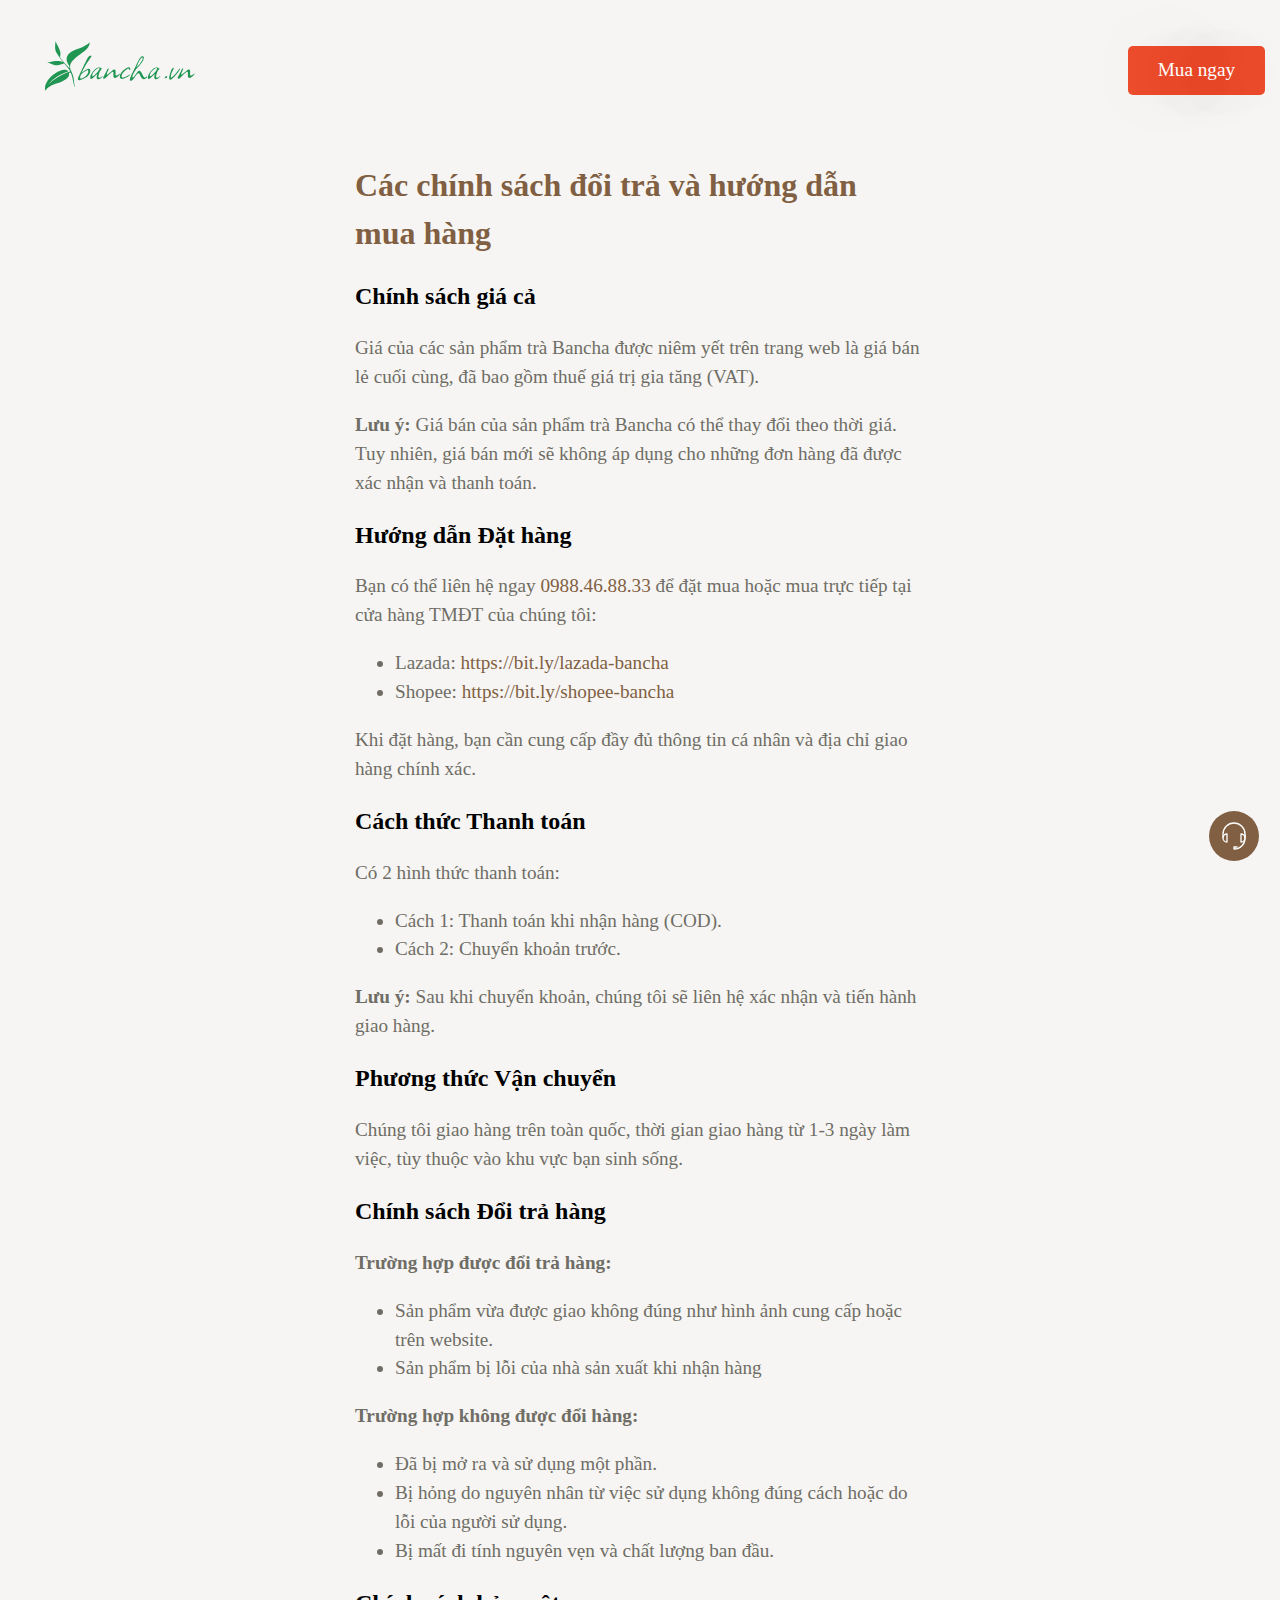
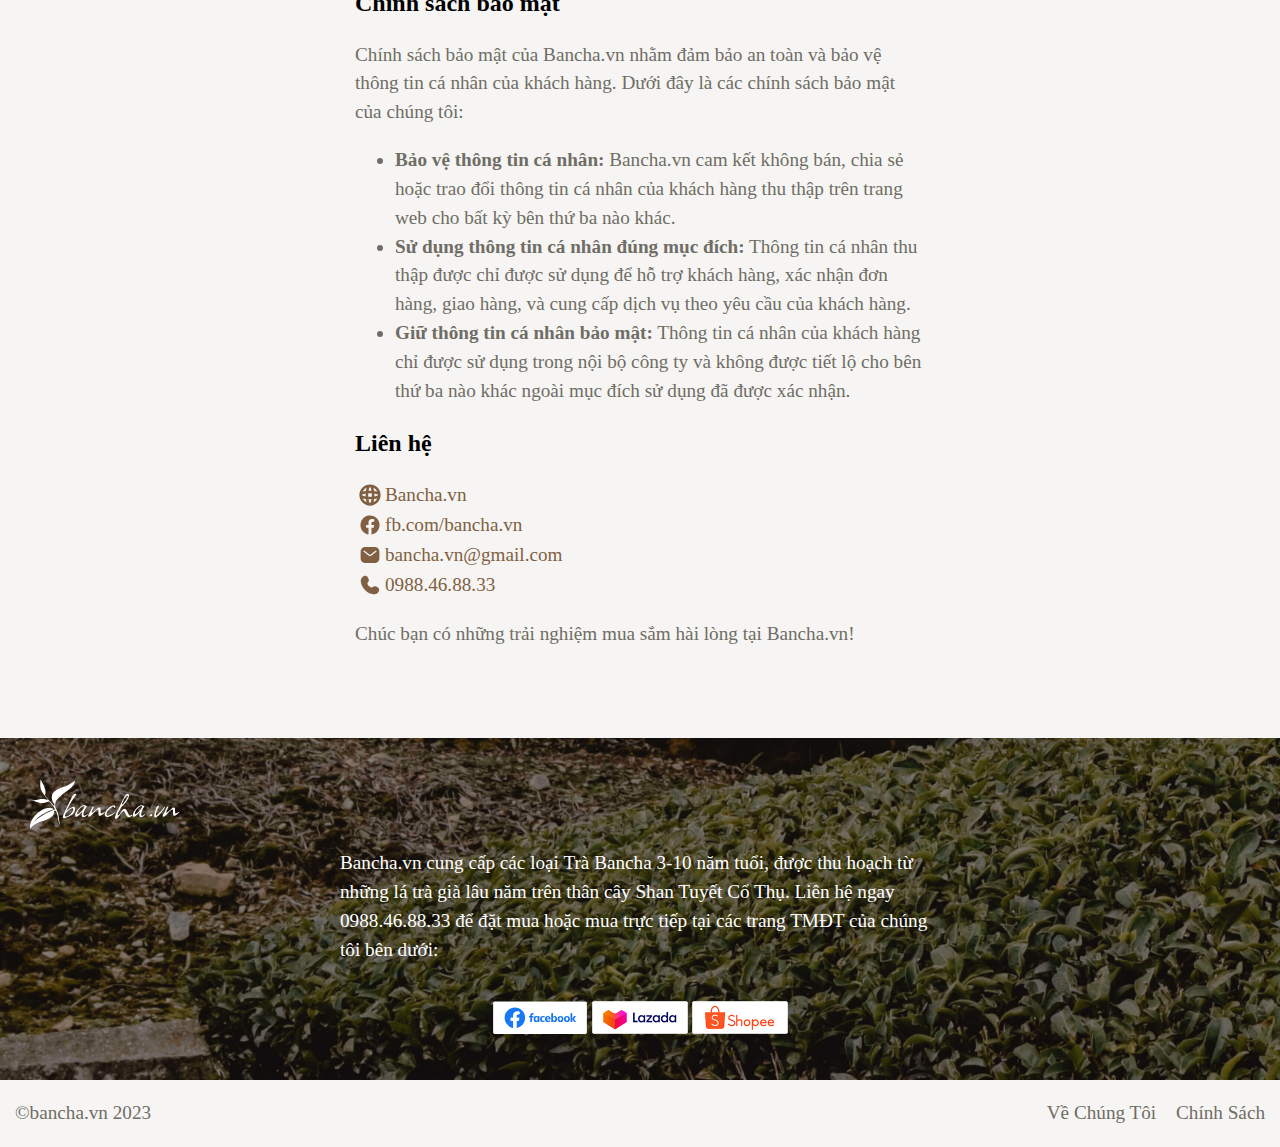
<file: chinh-sach.html>
<!DOCTYPE html>
<html lang="en">

<head>
    <meta charset="UTF-8">
    <meta http-equiv="X-UA-Compatible" content="IE=edge">
    <meta name="viewport" content="width=device-width, initial-scale=1.0">
    <title>Chính sách đổi trả - bancha.vn</title>
    <link rel="icon" type="image/png" href="https://www.bancha.vn/img/favicon.svg">
    <!-- <link rel="icon" type="image/png" href="https://www.gaolut.com/themes/gaolut/assets/images/favicon.svg"> -->
    <meta property="og:image" content="img/share.jpg">
    <link rel="stylesheet" href="css/top.css">
    <!-- Google tag (gtag.js) -->
    <script async src="https://www.googletagmanager.com/gtag/js?id=G-Y4ZJVFGHLF"></script>
    <script>
        window.dataLayer = window.dataLayer || [];
        function gtag() { dataLayer.push(arguments); }
        gtag('js', new Date());

        gtag('config', 'G-Y4ZJVFGHLF');
    </script>
</head>

<body>
    <header class="pt-30 no-bg">
        <div class="container">
            <div class="d-flex justify-between align-items-center" id="menus">
                <div class="d-flex align-items-center">
                    <a href="/"><img src="img/brown-bancha-logo.svg" class="logo"></a>
                </div>
                <div class="d-flex align-items-center">
                    <a href="mua-tra-bancha-o-dau-tot.html#top-div" class="primary-btn">Mua ngay</a>
                </div>
            </div>
            <div id="mainNav" class="overlay">
                <a href="javascript:void(0)" class="closebtn" onclick="closeNav()">&times;</a>
                <div class="overlay-content pb-15">
                    <a href="/">Tất cả những gì bạn cần biết về Trà Bancha</a>
                    <a href="tra-bancha-va-tuong-tamari.html">Trà Bancha và Tương Tamari - “Shō-Ban”</a>
                    <a href="cach-lam-va-cach-pha-tra-bancha.html">Cách làm và cách pha trà Bancha</a>
                    <a href="cach-pha-tra-bancha-theo-cong-thuc-thay-tue-hai.html">Cách pha trà Bancha theo công thức
                        Thầy Tuệ Hải</a>
                    <a href="tra-bancha-gao-lut.html">Trà Bancha gạo lứt</a>
                    <a href="tra-bancha-shan-tuyet.html">Trà Bancha Shan Tuyết</a>
                    <a href="mua-tra-bancha-o-dau-tot.html#top-div">Mua trà Bancha ở đâu tốt?</a>
                </div>
            </div>
            <div id="subNav" class="overlay">
                <a href="javascript:void(0)" class="closebtn" onclick="closeSubNav()">&times;</a>
                <div class="overlay-content pb-15">
                    <a href="#gioi-thieu-bancha">Giới thiệu về Trà Bancha</a>
                    <a href="#duong-sinh-oshawa">Phương pháp dưỡng sinh Oshawa kết hợp với trà bancha</a>
                    <a href="#pha-bancha-chua-benh">Cách pha trà bancha kết hợp chữa bệnh</a>
                    <a href="#loi-ich-cua-bancha">Lợi ích của trà dưỡng sinh Bancha</a>
                    <a href="#sencha-va-bancha">Sự khác biệt giữa Trà Sencha và Bancha là gì?</a>
                    <a href="#bancha-shan-tuyet">Trà Bancha Shan Tuyết - Sự hài hòa của 2 nền văn hóa trà Nhật Bản và
                        Việt Nam</a>
                    <a href="#bancha-trong-o-dau">Trà Bancha được trồng ở đâu?</a>
                </div>
            </div>

            <script>
                function openNav() {
                    document.getElementById("mainNav").style.display = "block";
                }

                function closeNav() {
                    document.getElementById("mainNav").style.display = "none";
                }
                function openSubNav() {
                    document.getElementById("subNav").style.display = "block";
                }

                function closeSubNav() {
                    document.getElementById("subNav").style.display = "none";
                }
            </script>
        </div>
    </header>

    <section class="max-width-600 m-auto mt-50 mb-60 content pr-15 pl-15">
        <h1>Các chính sách đổi trả và hướng dẫn mua hàng</h1>

        <h2>Chính sách giá cả</h2>
        <p>Giá của các sản phẩm trà Bancha được niêm yết trên trang web là giá bán lẻ cuối cùng, đã bao gồm thuế giá trị
            gia tăng (VAT).</p>
        <p><strong>Lưu ý:</strong> Giá bán của sản phẩm trà Bancha có thể thay đổi theo thời giá. Tuy nhiên, giá bán mới
            sẽ không áp dụng cho những đơn hàng đã được xác nhận và thanh toán.</p>

        <h2>Hướng dẫn Đặt hàng</h2>
        <p>Bạn có thể liên hệ ngay <a href="tel:0988468833" class="brown">0988.46.88.33</a> để đặt mua hoặc mua trực tiếp tại cửa hàng
            TMĐT của chúng tôi:</p>
        <ul>
            <li>Lazada: <a href="https://bit.ly/lazada-bancha" target="_blank" class="brown">https://bit.ly/lazada-bancha</a></li>
            <li>Shopee: <a href="https://bit.ly/shopee-bancha" target="_blank" class="brown">https://bit.ly/shopee-bancha</a></li>
        </ul>
        <p>Khi đặt hàng, bạn cần cung cấp đầy đủ thông tin cá nhân và địa chỉ giao hàng chính xác.</p>

        <h2>Cách thức Thanh toán</h2>
        <p>Có 2 hình thức thanh toán:</p>
        <ul>
            <li>Cách 1: Thanh toán khi nhận hàng (COD).</li>
            <li>Cách 2: Chuyển khoản trước.</li>
        </ul>
        <p><strong>Lưu ý:</strong> Sau khi chuyển khoản, chúng tôi sẽ liên hệ xác nhận và tiến hành giao hàng.</p>

        <h2>Phương thức Vận chuyển</h2>
        <p>Chúng tôi giao hàng trên toàn quốc, thời gian giao hàng từ 1-3 ngày làm việc, tùy thuộc vào khu vực bạn sinh
            sống.</p>

        <h2>Chính sách Đổi trả hàng</h2>
        <p><b>Trường hợp được đổi trả hàng:</b></p>
        <ul>
            <li>Sản phẩm vừa được giao không đúng như hình ảnh cung cấp hoặc trên website.</li>
            <li>Sản phẩm bị lỗi của nhà sản xuất khi nhận hàng</li>
        </ul>
        <p><b>Trường hợp không được đổi hàng:</b></p>
        <ul>
            <li>Đã bị mở ra và sử dụng một phần.</li>
            <li>Bị hỏng do nguyên nhân từ việc sử dụng không đúng cách hoặc do lỗi của người sử dụng.</li>
            <li>Bị mất đi tính nguyên vẹn và chất lượng ban đầu.</li>
        </ul>

        <h2>Chính sách bảo mật</h2>
        <p>Chính sách bảo mật của Bancha.vn nhằm đảm bảo an toàn và bảo vệ thông tin cá nhân của khách hàng. Dưới đây là
            các chính sách bảo mật của chúng tôi:</p>
        <ul>
            <li><strong>Bảo vệ thông tin cá nhân:</strong> Bancha.vn cam kết không bán, chia sẻ hoặc trao đổi thông tin
                cá nhân của khách hàng thu thập trên trang web cho bất kỳ bên thứ ba nào khác.</li>
            <li><strong>Sử dụng thông tin cá nhân đúng mục đích:</strong> Thông tin cá nhân thu thập được chỉ được sử
                dụng để hỗ trợ khách hàng, xác nhận đơn hàng, giao hàng, và cung cấp dịch vụ theo yêu cầu của khách
                hàng.</li>
            <li><strong>Giữ thông tin cá nhân bảo mật:</strong> Thông tin cá nhân của khách hàng chỉ được sử dụng trong
                nội bộ công ty và không được tiết lộ cho bên thứ ba nào khác ngoài mục đích sử dụng đã được xác nhận.
            </li>
        </ul>

        <h2>Liên hệ</h2>
        <div class="d-flex align-items-center">
            <img src="img/website.svg" class="max-width-30 mr-10">
            <a href="https://bancha.vn" class="brown">Bancha.vn</a>
        </div>
        <div class="d-flex align-items-center">
            <img src="img/fanpage.svg" class="max-width-30 mr-10">
            <a href="https://fb.com/bancha.vn" class="brown" target="_blank">fb.com/bancha.vn</a>
        </div>
        <div class="d-flex align-items-center">
            <img src="img/email.svg" class="max-width-30 mr-10">
            <a href="mailto:bancha.vn@gmail.com" class="brown">bancha.vn@gmail.com</a>
        </div>
        <div class="d-flex align-items-center">
            <img src="img/dien-thoai.svg" class="max-width-30 mr-10">
            <a href="tel:+84988468833" class="brown">0988.46.88.33</a>
        </div>

        <p>Chúc bạn có những trải nghiệm mua sắm hài lòng tại Bancha.vn!</p>

    </section>

    <footer class="pt-30">
        <div class="light-bg">
            <img src="img/bancha-logo.svg">
            <p class="mt-0 max-width-600 m-auto mb-30">Bancha.vn cung cấp các loại Trà Bancha 3-10 năm tuổi, được thu
                hoạch từ những lá trà già lâu năm trên thân cây Shan Tuyết Cổ Thụ. Liên hệ ngay 0988.46.88.33 để đặt mua
                hoặc mua trực tiếp tại các trang TMĐT của chúng tôi bên dưới:</p>
            <div class="d-flex align-items-center justify-center">
                <a href="https://www.facebook.com/bancha.vn" target="_blank"><img src="img/facebook.svg"
                        class="max-width-100"></a>
                <!-- <a href="https://www.facebook.com/bancha.vn" target="_blank"><img src="img/bancha-group.svg"></a> -->
                <a href="https://www.lazada.vn/shop/bancha-vn" target="_blank"><img src="img/lazada.png"
                        class="max-width-100"></a>
                <a href="https://shopee.vn/bancha.vn" target="_blank"><img src="img/shopee.png"
                        class="max-width-100"></a>
            </div>
        </div>
        <div class="d-flex container justify-between align-items-center pl-15 pr-15">
            <p>©bancha.vn 2023</p>
            <div>
                <a href="ve-chung-toi.html" class="mr-15">Về Chúng Tôi</a>
                <a href="chinh-sach.html">Chính Sách</a>
            </div>
        </div>
    </footer>
    <button id="toTop"><img src="img/back-to-top.svg"></button>
    <div class="contacts">
        <button id="contact" class="pos-fixed"><img src="img/contact.svg"></button>
        <div id="zalo-mess" class="pos-fixed">
            <a href="https://zalo.me/84988468833" id="zalo"><img src="img/zalo.svg"></a>
            <a href="https://m.me/bancha.vn" id="messenger" target="_blank"><img src="img/messenger.svg"></a>
            <a id="phone" href="tel:+84988468833"><img src="img/phone.svg"></a>
        </div>
    </div>

    <link rel="stylesheet" href="css/style.css">
    <script src="js/jquery.min.js"></script>
    <script src="js/main.js"></script>
</body>

</html>
</file>
<file: css/top.css>
body {
    font-size: 1.2em;
}

@font-face {
    font-family: Allison;
    src: url(../fonts/Allison-Regular.ttf);
}

header {
    color: white;
    background: url(../img/bancha-banner.jpg) center;
    background-size: cover;
    text-shadow: 0px 0px 70px black;
    z-index: 1;
}

header a {
    padding: 0 30px;
}

body {
    line-height: 1.5;
    margin: 0;
    background: #F6F5F3;
    color: #6F6D65;
}

.uppercase {
    text-transform: uppercase;
}

a {
    color: white;
    text-decoration: none;
}

.font-96 {
    font-size: 250px;
    line-height: 0.7;
    font-family: Allison;
}

.mb-0 {
    margin-bottom: 0;
}

.mb-30 {
    margin-bottom: 30px;
}

.container {
    max-width: 1300px;
    margin: auto;
}

.pt-30 {
    padding-top: 30px;
}

.pr-15 {
    padding-right: 15px;
}

.pr-30 {
    padding-right: 30px;
}

.pr-60 {
    padding-right: 60px;
}

.pb-15 {
    padding-bottom: 15px;
}

.pb-100 {
    padding-bottom: 100px;
}

.pl-15 {
    padding-left: 15px;
}

.pl-30 {
    padding-left: 30px;
}

.text-center {
    text-align: center;
}

.d-flex {
    display: flex;
}

.justify-center {
    justify-content: center;
}

.text-right {
    text-align: right;
}

.d-inline-block {
    display: inline-block;
}

a:hover {
    opacity: 0.8;
    transition: 0.5s;
}

.categories {
    min-width: 1000px;
}

.categories a {
    width: 12.4%;
    height: 130px;
    display: inline-block;
    margin: 0.05%;
}

.align-items-end {
    align-items: flex-end;
}

* {
    box-sizing: border-box;
}

.flex-wrap {
    flex-wrap: wrap;
}

.category {
    height: 100%;
}

.category p {
    background-image: linear-gradient(to bottom, rgba(255, 0, 0, 0), rgba(0, 0, 0, 0.5));
    height: 100%;
    margin: 0;
}

html {
    scroll-behavior: smooth;
}

.overlay {
    height: 100%;
    width: 100%;
    display: none;
    position: fixed;
    z-index: 1;
    top: 0;
    left: 0;
    background-color: rgb(0, 0, 0);
    background-color: rgba(0, 0, 0, 0.9);
    overflow: scroll;
}

.overlay-content {
    position: relative;
    top: 10px;
    width: 100%;
    text-align: center;
    margin-top: 30px;
}

.overlay a {
    padding: 8px;
    text-decoration: none;
    color: #818181;
    display: block;
    transition: 0.3s;
}

.overlay a:hover,
.overlay a:focus {
    color: #f1f1f1;
}

.overlay .closebtn {
    position: absolute;
    top: 7px;
    font-size: 40px;
    line-height: 0.5;
}

.mobile-menu {
    display: none;
}

.justify-between {
    justify-content: space-between;
}

.uppercase .overlay-content a span a {
    text-transform: none;
}

.submenu-img {
    width: 18px;
}

header .justify-between {
    padding: 0 15px;
}

#mainNav .closebtn {
    left: 8px;
}

#subNav .closebtn {
    right: 4px;
}

.overflow-scroll {
    overflow: scroll;
}

.align-items-center {
    align-items: center;
}

.primary-btn {
    background: #ee4d2d;
    padding: 10px 30px;
    border-radius: 5px;
}

.no-bg {
    background: none;
}

.logo {
    width: 150px;
}

@media screen and (max-height: 450px) {
    .overlay a {
        font-size: 20px
    }

    .overlay .closebtn {
        font-size: 40px;
        top: 15px;
        right: 35px;
    }
}

@media screen and (max-width:992px) {
    .font-96 {
        font-size: 70px;
    }

    .pb-100 {
        padding-bottom: 60px;
    }
}

@media screen and (max-width:767px) {
    .mobile-menu {
        display: block;
    }

    header.pt-30 {
        padding-top: 0;
    }

    header .justify-between {
        position: fixed;
        width: 100%;
        top: 0;
    }

    header .justify-center {
        padding-top: 60px;
    }

    .darkHeader {
        background: black;
    }

    .font-96 {
        font-size: 80px;
    }

    .logo {
        width: 90px;
        vertical-align: middle;
    }

    .pb-100 {
        padding-bottom: 40px;
    }

    .content h1 {
        font-size: 28px;
    }

    .primary-btn {
        padding: 5px 15px;
        margin: 0 15px 0 0;
    }

    header a {
        padding: 0 15px;
    }

    header .justify-between {
        padding: 10px 15px;
    }
}

@media screen and (max-width:600px) {}
</file>
<file: css/style.css>
.sidebar a {
    color: rgba(63, 49, 48, 0.5);
    display: block;
    padding: 15px 40px 10px 0;
    border-bottom: 1px solid rgba(63, 49, 48, 0.1);
    position: relative;
}

.sidebar {
    width: 25%;
    position: sticky;
    top: 0;
    border: 2px solid #6B6660;
    padding: 0 20px;
}

.sidebar a:last-child {
    border-bottom: none;
}

.sidebar a.active,
.sidebar a:hover {
    color: rgba(63, 49, 48, 1);
    transition: 0.5s;
}

.sidebar a.active::after {
    content: url(../img/sidebar-active.svg);
    position: absolute;
    right: -1px;
    top: 11px;
}

.mt-0 {
    margin-top: 0;
}

.mt-50 {
    margin-top: 50px;
}

.content h1 {
    font-size: 32px;
    margin-top: 0;
    color: #815F42;
}

.content h2 {
    font-size: 24px;
    margin-top: 0;
    color: black;
}

h3 {
    color: #6F6D65;
}

.pl-60 {
    padding-left: 60px;
}

.pt-30 {
    padding-top: 30px;
}

.pt-60 {
    padding-top: 60px;
}

.content {
    width: 50%;
}

.w-100 {
    width: 100%;
}

.align-items-start {
    align-items: flex-start;
}

.content-menu {
    width: 25%;
    position: sticky;
    top: 0;
}

.content-menu nav {
    background: rgba(0, 0, 0, 0.05);
    padding: 15px 30px;
}

.content-menu a {
    color: #3F3130;
    opacity: 0.5;
    margin: 0 0 15px;
    display: block;
}

.content-menu a:hover,
.content-menu a.active {
    opacity: 1;
    transition: 0.5s;
}

.content-menu a.ad {
    opacity: 1;
    margin: 0;
}

.content-menu a.ad:hover {
    opacity: 0.8;
    transition: 0.5s;
}

.light-bg {
    background: url(../img/footer.jpg);
    background-size: cover;
    padding: 30px;
    color: white;
}

.mb-60 {
    margin-bottom: 60px;
}

#toTop {
    position: fixed;
    bottom: 20px;
    left: 10px;
    display: none;
    background: transparent;
    border: none;
    padding: 0;
}

.link-btn {
    color: #815F42;
    display: block;
    text-align: center;
}

.link-btn::before {
    display: inline-block;
    width: 0;
    height: 0;
    border-top: 4px solid transparent;
    border-left: 7px solid #815F42;
    border-bottom: 4px solid transparent;
    content: '';
    margin: 0 20px 0 0;
}

.link-btn::after {
    display: inline-block;
    width: 0;
    height: 0;
    border-top: 4px solid transparent;
    border-right: 7px solid #815F42;
    border-bottom: 4px solid transparent;
    content: '';
    margin: 0 0 0 20px;
}

button {
    background: transparent;
    border: none;
    transition: 0.5s;
}

button:hover {
    cursor: pointer;
}

.pos-fixed {
    position: fixed;
}

#contact {
    right: 10px;
    bottom: 30px;
}

#zalo-mess {
    right: 10px;
    bottom: 90px;
    display: none;
}

.show {
    display: flex !important;
    flex-direction: column;
    align-items: center;
    animation-name: slideIn;
    animation-duration: 0.5s;
}

@keyframes slideIn {
    from {
        bottom: 70px;
        opacity: 0;
    }

    to {
        bottom: 90px;
        opacity: 1;
    }
}

.brown {
    color: #815F42;
}

.max-width-30 {
    max-width: 30px;
}

.max-width-100 {
    max-width: 100px;
}

.max-width-600 {
    max-width: 600px;
}

.m-auto {
    margin-left: auto;
    margin-right: auto;
}

footer a {
    color: #6F6D65;
}

footer a:hover {
    color: #815F42;
}

.mr-15 {
    margin-right: 15px;
}

@media screen and (max-width:992px) {
    .pl-60 {
        padding-left: 40px;
    }

    .pr-60 {
        padding-right: 40px;
    }

    .mb-60 {
        margin-bottom: 30px;
    }
}

@media screen and (max-width:767px) {
    .sidebar, .content-menu nav {
        display: none;
    }

    .content {
        width: 100%;
    }

    .pl-60 {
        padding-left: 15px;
    }

    .pr-60 {
        padding-right: 15px;
    }

    .mt-50 {
        margin-top: 30px;
    }

    .content-menu {
        width: 100%;
        position: relative;
        top: 10px;
    }

    .content.pr-15.mt-50 {
        margin-top: 80px;
    }

    footer .d-flex.container {
        flex-direction: column;
        padding: 0px 0px 30px;
    }

    footer .pl-30 {
        padding-left: 0;
    }

    footer .pr-30 {
        padding-right: 0;
    }

    footer .pt-60 {
        padding-top: 20px;
    }
}

@media screen and (max-width:400px) {
    footer .d-flex.container {
        flex-direction: column;
        padding: 0 0 30px;
    }
}
</file>
